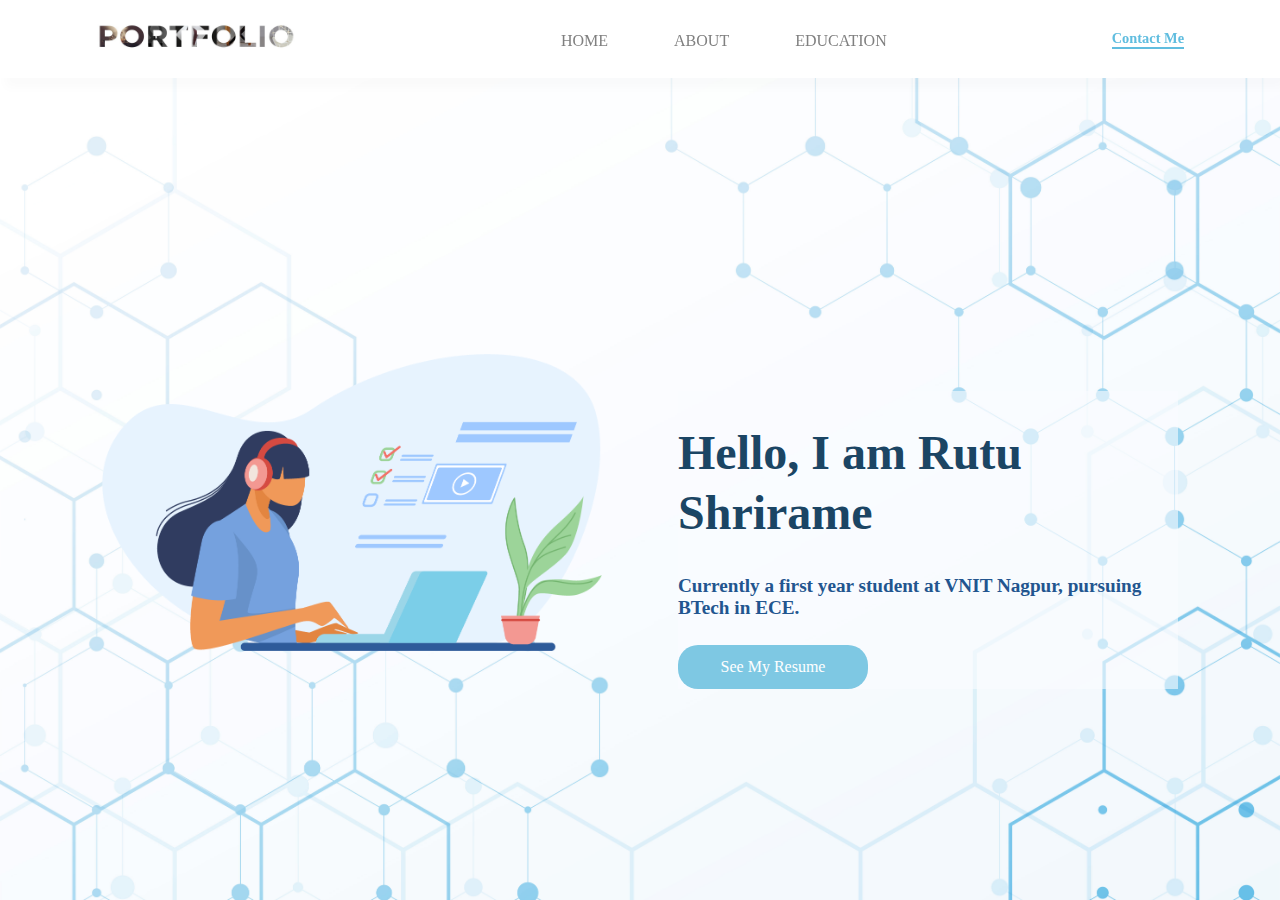
<file: index.html>
<!DOCTYPE html>
<html>
  <head>
    <meta charset="utf-8">
    <title>Rutu Shrirame</title>
    <link href="style.css" rel="stylesheet" type="text/css" />
  </head>
  <body>
    <section id="home">
      <nav>
        <a href="index.html">
          <img src="portfolio.png" alt="Portfolio img" style="width:200px;height:50px">
        </a>

          <ul class="menu">
            <li><a href="index.html">Home</a></li>
            <li><a href="about.html">About</a></li>
            <li><a href="edu.html">Education</a></li>


          </ul>
          <a href="contact.html" class="hey"><strong>Contact Me</strong></a>
      </nav>
      </section>

      <div class="content">
        <div class="image">
          <img src="vector.png" alt="tech illustration">
        </div>
        <div class="main-text">
          <h1>Hello, I am Rutu Shrirame</h1>
          <h4>Currently a first year student at VNIT Nagpur, pursuing BTech in ECE.</h4>
          <a href="Rutu_Shrirame_Resume.pdf" class="resume-btn">See My Resume</a>
        </div>
      </div>
  </body>
</html>
</file>
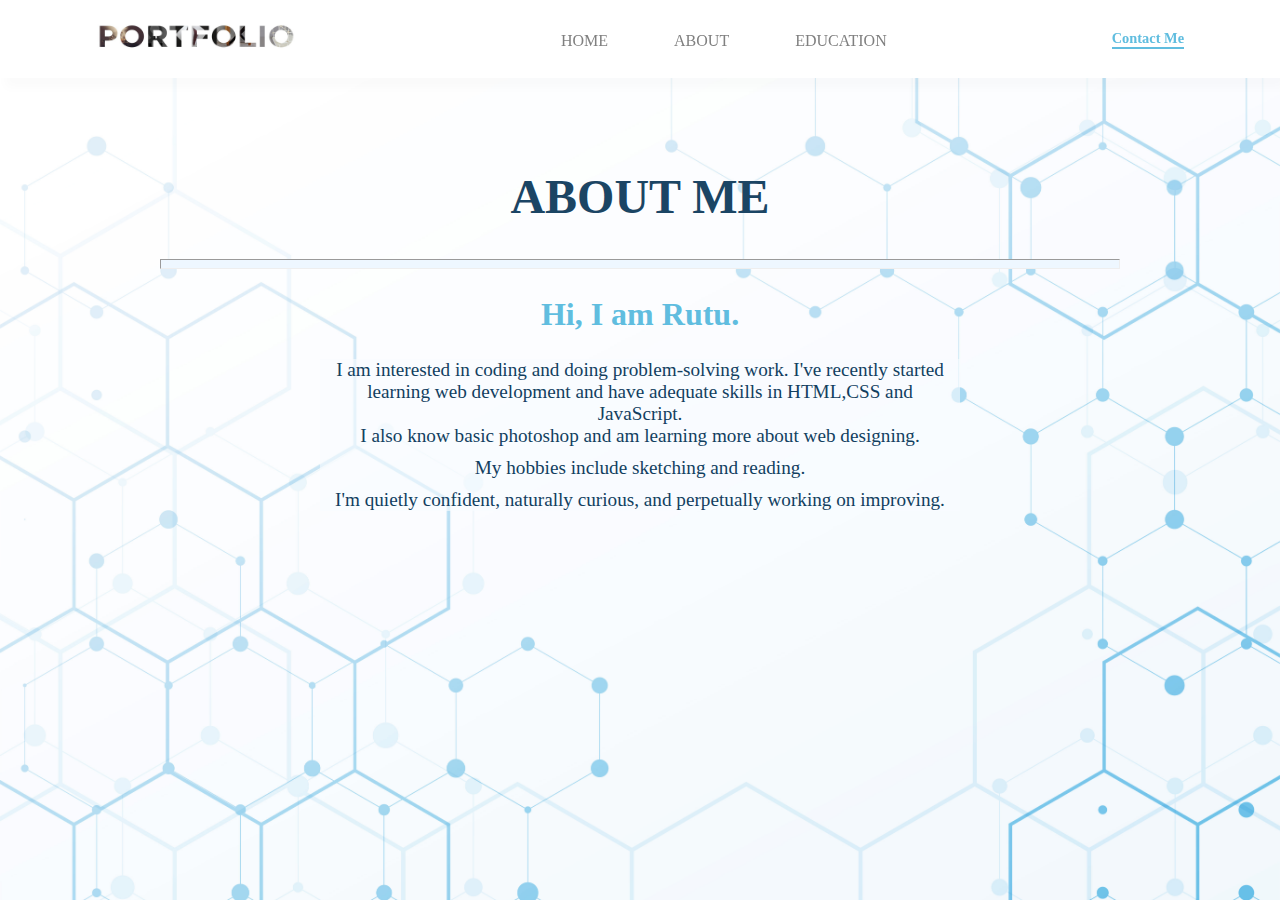
<file: about.html>
<!DOCTYPE html>
<html>
  <head>
     <meta charset="utf-8">
    <title>About</title>
    <link href="style.css" rel="stylesheet" type="text/css" />
  </head>
  <body>
    <section id="about">
      <nav>
        <a href="index.html">
          <img src="portfolio.png" alt="Portfolio img" style="width:200px;height:50px">
          </a>

          <ul class="menu">
            <li><a href="index.html">Home</a></li>
            <li><a href="about.html">About</a></li>
            <li><a href="edu.html">Education</a></li>


          </ul>
          <a href="contact.html" class="hey"><strong>Contact Me</strong></a>
      </nav>
      </section>

      <div class="content2">
        <div class="about-text">
          <h1>ABOUT ME</h1>
          <hr>
          <h2 class="Hi">Hi, I am Rutu.</h2>
          <main>
          <p>I am interested in coding and doing problem-solving work. I've recently started learning web development and have adequate skills in HTML,CSS and JavaScript. <br>I also know basic photoshop and am learning more about web designing.</p>
          <p>My hobbies include sketching and reading. </p>
          <p>I'm quietly confident, naturally curious, and perpetually working on improving.</p>
          </main>
        </div>

      </div>
    </body>
  </html>
</file>
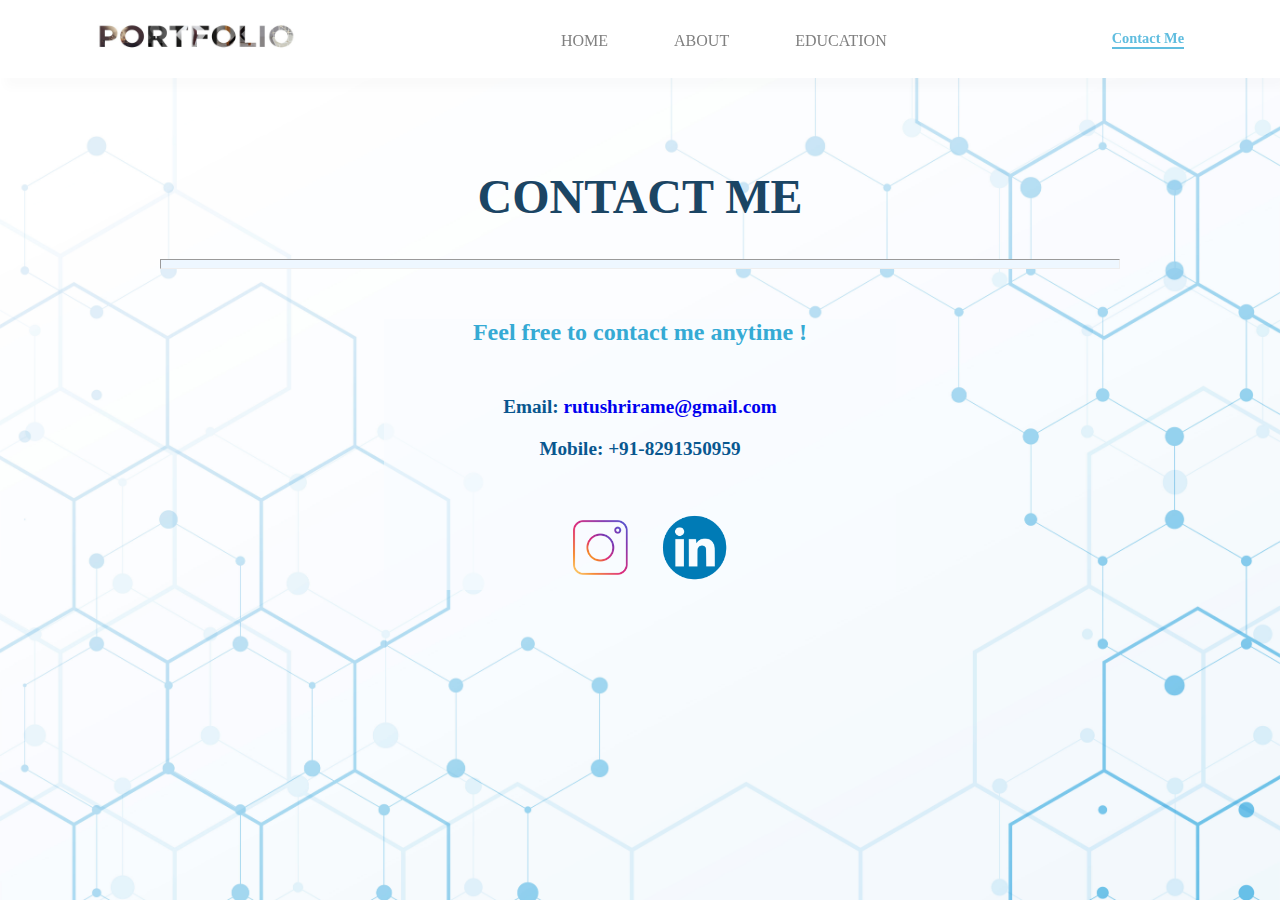
<file: contact.html>
<!DOCTYPE html>
<html>
  <head>
     <meta charset="utf-8">
    <title>Contact Me</title>
    <link href="style.css" rel="stylesheet" type="text/css" />
  </head>
  <body>
    <section id="about">
      <nav>
        <a href="index.html">
          <img src="portfolio.png" alt="Portfolio img" style="width:200px;height:50px">
          </a>

          <ul class="menu">
            <li><a href="index.html">Home</a></li>
            <li><a href="about.html">About</a></li>
            <li><a href="edu.html">Education</a></li>


          </ul>
          <a href="contact.html" class="hey"><strong>Contact Me</strong></a>
      </nav>
    </section>
    <div class="content2">
      <div class="about-text">
        <h1>CONTACT ME</h1>
        <hr>
        
        <div class="social">
          <h2 class="contact">Feel free to contact me anytime !</h2>
          <strong>
            <p>
              Email: <a   href="mailto:rutushrirame@gmail.com">rutushrirame@gmail.com</a>
            </p>
            <p>Mobile: +91-8291350959</p>
          </strong>
          <p>
            <span>
              <a href="https://www.instagram.com/rutu.o_o.1012/">
                <img src="instagram_ig_logo_icon_134013.png" alt="Instagram logo" class="logo">
              </a>
              <a href="https://www.linkedin.com/in/rutu-shrirame-44820a20a/">
                <img src="linked_icon-icons.com_66685.png" class="logo">
              </a>
            </span>
          </p>
        </div>
      </div>
    </div>
      
        
    </body>
</html>
</file>
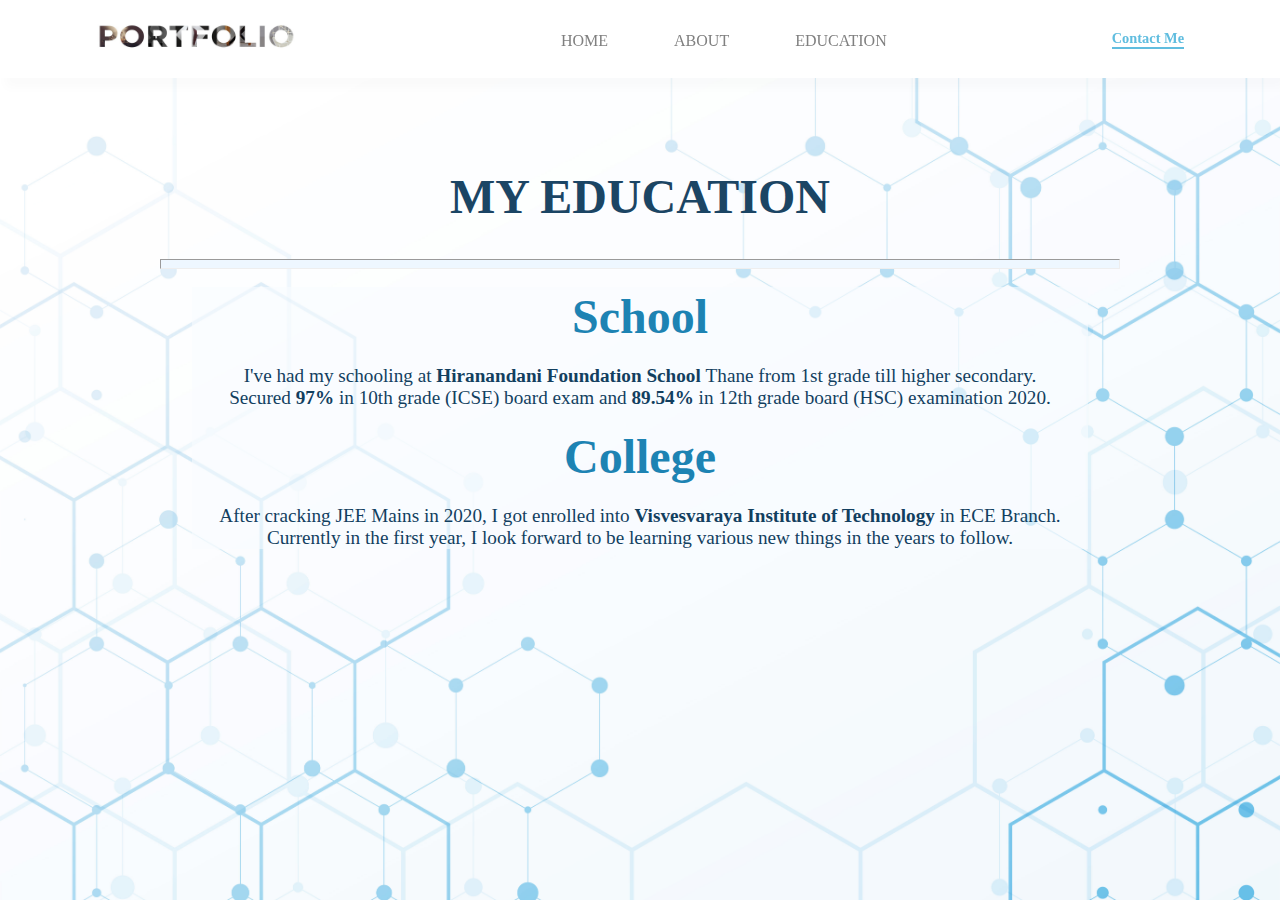
<file: edu.html>
<!DOCTYPE html>
<html>
  <head>
     <meta charset="utf-8">
    <title>Education</title>
    <link href="style.css" rel="stylesheet" type="text/css" />
  </head>
  <body>
    <section id="about">
      <nav>
        <a href="index.html">
          <img src="portfolio.png" alt="Portfolio img" style="width:200px;height:50px">
          </a>

          <ul class="menu">
            <li><a href="index.html">Home</a></li>
            <li><a href="about.html">About</a></li>
            <li><a href="edu.html">Education</a></li>


          </ul>
          <a href="contact.html" class="hey"><strong>Contact Me</strong></a>
      </nav>
      </section>
      <div class="content2">
        <div class="about-text">
          <h1>MY EDUCATION</h1>
          <hr>
          <div class="edu">
            <h1>School</h1>
            <p class="Prev">
              I've had my schooling at <strong>Hiranandani Foundation School </strong>Thane from 1st grade till higher secondary.<br>Secured <strong>97%</strong> in 10th grade (ICSE) board exam and <strong>89.54%</strong> in 12th grade board (HSC) examination 2020.
            </p>
            <h1>College</h1>
            <p class="Current">
              After cracking JEE Mains in 2020, I got enrolled into <strong>Visvesvaraya Institute of Technology</strong> in ECE Branch.<br>Currently in the first year, I look forward to be learning various new things in the years to follow.
            </p>
          </div>
        </div>
      </div>

    </body>
</html>
</file>
<file: style.css>
*{
    box-sizing: border-box;
  }
  body {
    margin: 0px;
    padding: 0px;
    font: poppins;
    background-image: url(bg.jpg);
    background-size: cover;
  }
  
  #home {
    width: 100%;
    height: 60vh;
    position: relative;
  }
  #about {
    height: 15vh;
    position: relative;
  }
  
  nav {
    display: flex;
    justify-content: space-around;
    align-items: center;
    position: fixed;
    top: 0;
    left: 0;
    width: 100%;
    background-color: white;
    box-shadow: 5px 10px 10px rgba(0, 0, 0, 0.02);
    z-index: 1;
  }
  
  ul{
    list-style: none;
    display: flex;
  }
  .menu li a{
    height: 40px;
    line-height: 43px;
    margin: 3px;
    padding: 0px 30px;
    display: flex;
    font-size: 1em;
    text-transform: uppercase;
    font-weight: 500;
    color: gray;
  }
  
  a{
    text-decoration: none;
  }
  
  .hey{
    color: #60bddf;
    font-weight: 500;
    font-size: 0.9em;
    border-bottom: 2px solid #60bddf
  }
  
  .image{
    width:500px;
    height:500px;
  }
  
  .image img{
    width:100%;
    height:85%;
    object-fit: contain;
  }
  .content {
    display: flex;
    width: 90%;
    justify-content: space-around;
    align-items: center;
    position: absolute;
    left:50%;
    right:50%;
    transform: translate(-50%,-50%);
  }
  
  .main-text{
    width:500px;
    background-color: rgba(250, 251, 255, 0.6);
  }
  .main-text h1{
    font-size: 3em;
    color: #1b4564;
    margin: 0px,0px,10px,0px;
    line-height: 60px;
  }
  .main-text h4{
    font-size: larger;
    color: #22558f;
  }
  
  .resume-btn{
    width: 190px;
    height: 44px;
    display: flex;
    justify-content: center;
    align-items: center;
    color: white;
    background-color: #7EC8E3;
    border-radius: 20px;
    
  }
  .resume-btn:hover{
    background-color: #34acd8;
    box-shadow: 5px 10px 30px rgba(24, 139, 119,0.21);
    transition: all ease 0.2s;
  }
  
  .menu li a:hover{
    background-color: #60bddf;
    color: white;
    box-shadow: 5px 10px 30px rgba(24, 139, 119,0.21);
    transition: all ease 0.2s;
  }

  .content2{
    text-align: center;
    align-items: center;
  }

  .about-text h1{
    font-size: 3em;
    color: #1b4564;
    margin: 0px,0px,10px,0px;
    line-height: 60px;
  }
  hr{
    background-color: #eef7ff;
    height: 10px;
    width: 75%;
    align-items: center;

  }
  .Hi{
    font-size: 2em;
    margin: 0px,0px,5px,0px;
    color: #60bddf;
  }
  main{
    align-items: center;
    background-color: rgba(248, 252, 255, 0.596);
    height: 40%;
    width: 50%;
    margin-left: auto;
    margin-right: auto;
  }
  .about-text p{
    font-size: 1.2em;
    margin-top: 10px;
    margin-bottom: 10px;
    margin-left: 5px;
    margin-right: 5px;
    color: #123f5f;
  }
  .contact{
    margin-top: 15px;
    margin-bottom: 50px;
    color: #35aad4;
  }
  .social{
    align-items: center;
    margin-left: auto;
    margin-right: auto;
    height: 40%;
    width:40%;
    background-color: rgba(248, 252, 255, 0.6);
    margin-top: 50px;
    margin-bottom: 15px;
  }
  .social p{
    color:#09578f;
    margin-bottom: 20px;
  }
.logo{
  margin-top: 30px;
  height: 75px;
  width:75px;
  margin-left: 15px;
}
.logo:hover{
  background-color: #caf0ff;
  box-shadow: 5px 10px 30px rgba(24, 139, 119,0.21);
  transition: all ease 0.2s;
}
.edu{
  height: 50%;
  width: 70%;
  margin-left: auto;
  margin-right: auto;
  background-color: rgba(248, 252, 255, 0.6);

}
.edu h1{
  color: #1d83b3;
  margin-top: 18px; 
  margin-bottom: 18px;
}
</file>
